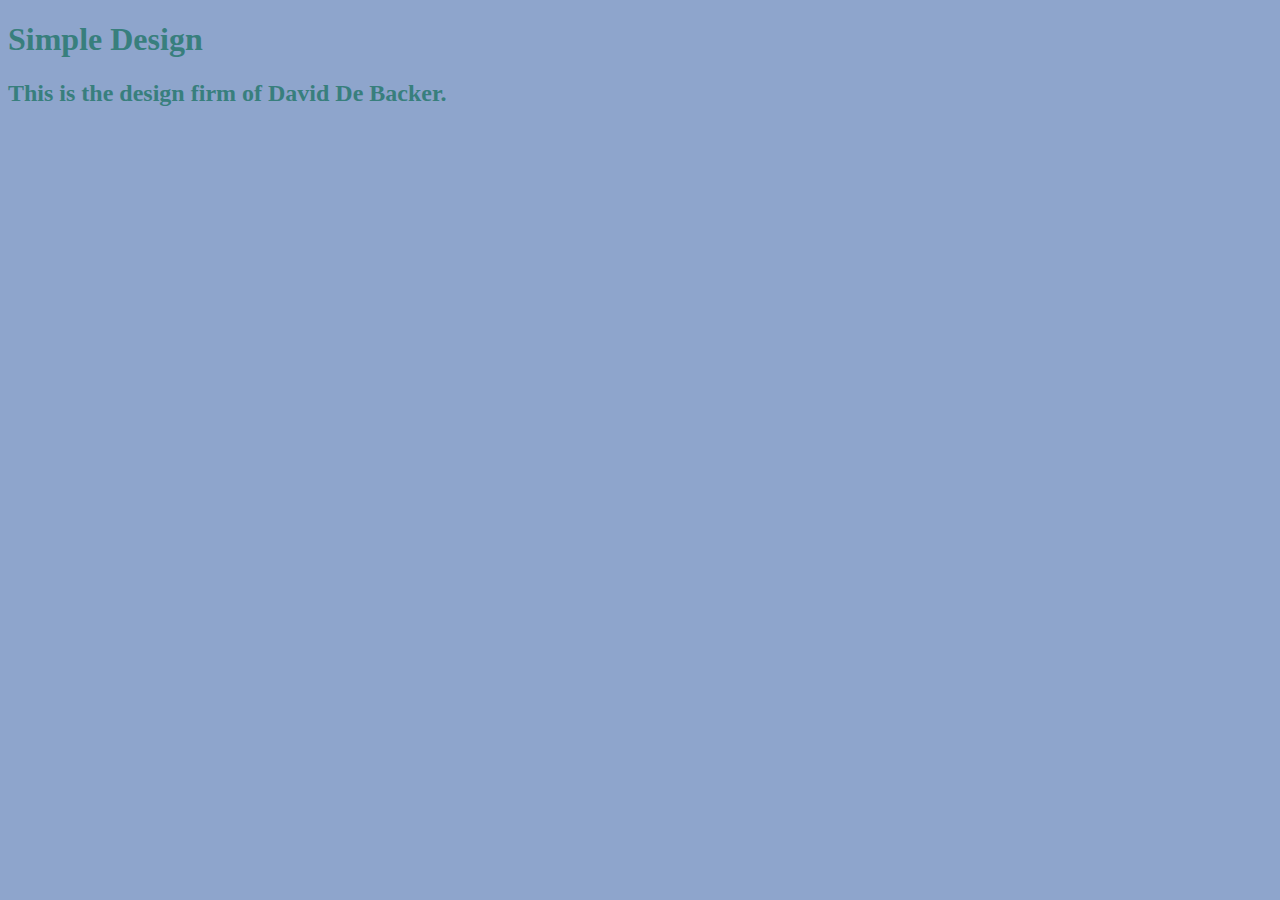
<file: index.html>
<!DOCTYPE html>  
<html>
	<head>
		<h1>Simple Design</h1>

	</head> 
	<body>
		<link rel="stylesheet" href="style.css">
	
     <h2> This is the design firm of David De Backer.</h2>

	</body>
	
</html>
</file>
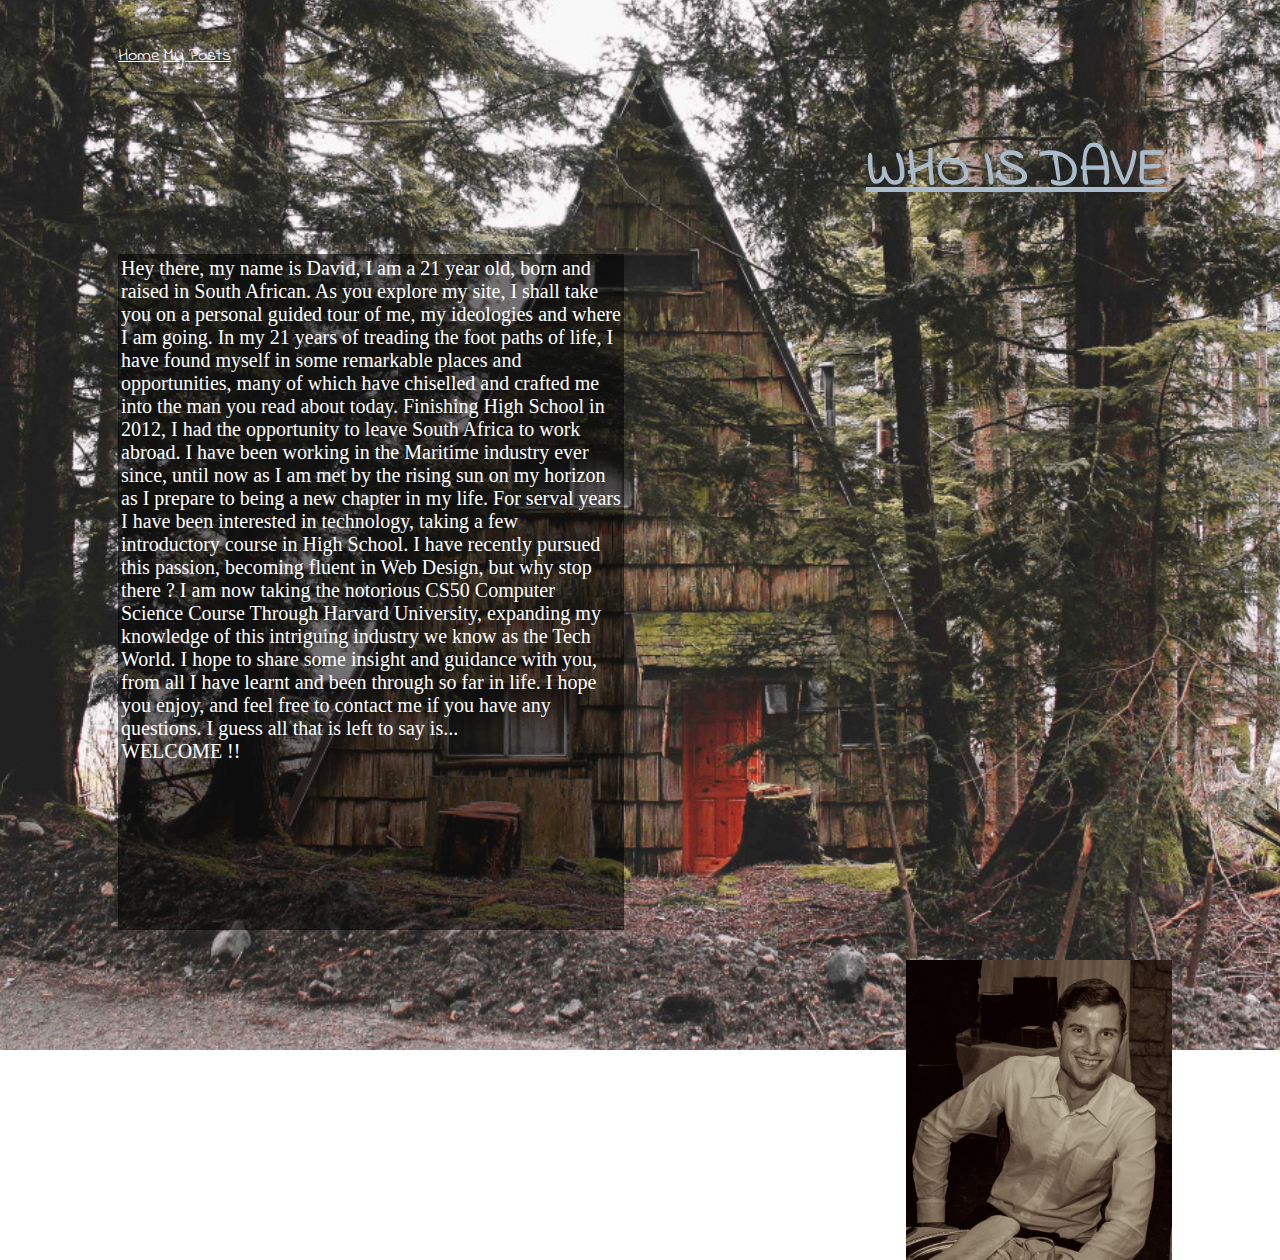
<file: daviddebacker/about.html>
<!DOCTYPE html>
<html>
<head> 
	<title> Who is Dave </title>
		<link rel="stylesheet" href="daviddebacker.css">
		<link href='http://fonts.googleapis.com/css?family=Indie+Flower' rel='stylesheet' type='text/css'>
		<link rel="text" href="daviddebacker.html">
	</head>
	
		<body>
			<nav> 
				<a href="daviddebacker.html">Home</a>
				<a href= "myposts.html">My Posts</a>
			</nav>
			<h1 id="infohead"> Who is Dave </h1>
			<p id="Dave"> Hey there, my name is David, I am a 21 year old, born and raised in South African.
As you explore my site, I shall take you on a personal guided tour of me, my ideologies and where I am going.
In my 21 years of treading the foot paths of life, I have found myself in some remarkable places and opportunities, many of which have chiselled and crafted me into the man you read about today.
Finishing High School in 2012, I had the opportunity to leave South Africa to work abroad. I have been working in the Maritime industry ever since, until now as I am met by the rising sun on my horizon as I prepare to being a new chapter in my life.
For serval years I have been interested in technology, taking a few introductory course in High School. I have recently pursued this passion, becoming fluent in Web Design, but why stop there ? I am now taking the notorious CS50 Computer Science Course Through Harvard University, expanding my knowledge of this intriguing industry we know as the Tech World.
I hope to share some insight and guidance with you, from all I have learnt and been through so far in life. I hope you enjoy, and feel free to contact me if you have any questions.
I guess all that is left to say is... <br>
WELCOME !!</p>

	 <img style="height:auto; width:auto; max-width:300px; max-height:300px;" id="me" src="dave.jpg"> </img>

		</body>

	</html>
</file>
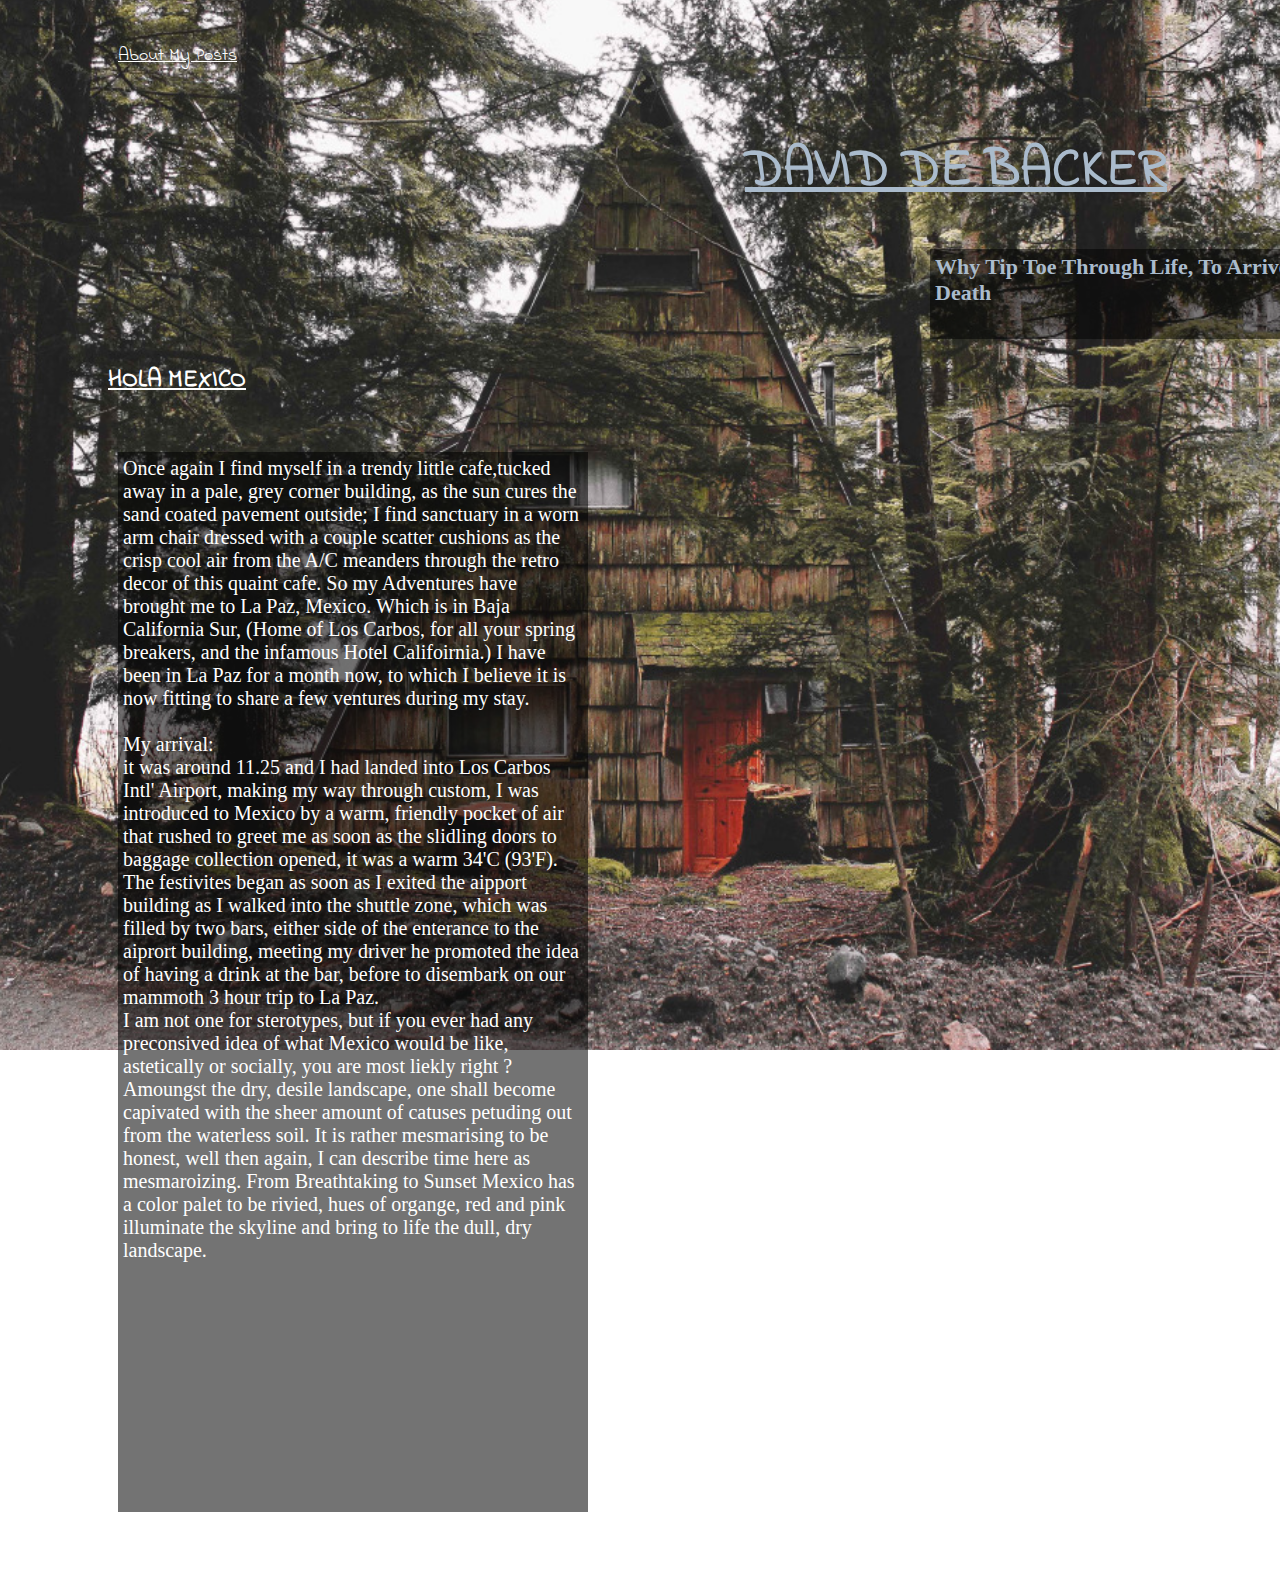
<file: daviddebacker/daviddebacker.html>
<!DOCTYPE html>
<html>
	
	<head>
		<title>David De Backer</title>
		<link rel="stylesheet" href="daviddebacker.css">
		<link href='http://fonts.googleapis.com/css?family=Indie+Flower' rel='stylesheet' type='text/css'>
		<link rel="text" href="mytales.html">
		
		

		
	</head>

		<body>
			<nav> 
			<a href="about.html">About </a> 
            <a href="myposts.html">My Posts </a>
		</nav>
			<h1>David De Backer</h1>
			
		
			
			<p id="intro"> Why Tip Toe Through Life, To Arrive Saftly At Death</p> 


		     <h3>Hola Mexico</h3>
		     
		     <p id="mexico"> Once again I find myself in a trendy little cafe,tucked away in a pale, grey corner building, as the sun cures the sand coated pavement outside; I find sanctuary in a worn arm chair dressed with a couple scatter cushions as the crisp cool air from the A/C meanders through the retro decor of this quaint cafe. So my Adventures have brought me to La Paz, Mexico. Which is in Baja California Sur, (Home of Los Carbos, for all your spring breakers, and the infamous Hotel Califoirnia.)
		     I have been in La Paz for a month now, to which I believe it is now fitting to share a few ventures during my stay. <br>
		     <br>
		     My arrival: <br>
		     it was around 11.25 and I had landed into Los Carbos Intl' Airport, making my way through custom, I was introduced to Mexico by a warm, friendly pocket of air that rushed to greet me as soon as the slidling doors to baggage collection opened, it was a warm 34'C (93'F). The festivites began as soon as I exited the aipport building as I walked into the shuttle zone, which was filled by two bars, either side of the enterance to the aiprort building, meeting my driver he promoted the idea of having a drink at the bar, before to disembark on our mammoth 3 hour trip to La Paz.  
<br>
             I am not one for sterotypes, but if you ever had any preconsived idea of what Mexico would be like, astetically or socially, you are most liekly right ? Amoungst the dry, desile landscape, one shall become capivated with the sheer amount of catuses petuding out from the waterless soil. It is rather mesmarising to be honest, well then again, I can describe time here as mesmaroizing. From Breathtaking to Sunset Mexico has a color palet to be rivied, hues of organge, red and pink illuminate the skyline and bring to life the dull, dry landscape.         
		         </p> 

		       
		       	

		</body>



				<h4 href="www.salboissettphoto.com"> Photo rights to Salboissettphoto.com </h4>

</html>
</file>
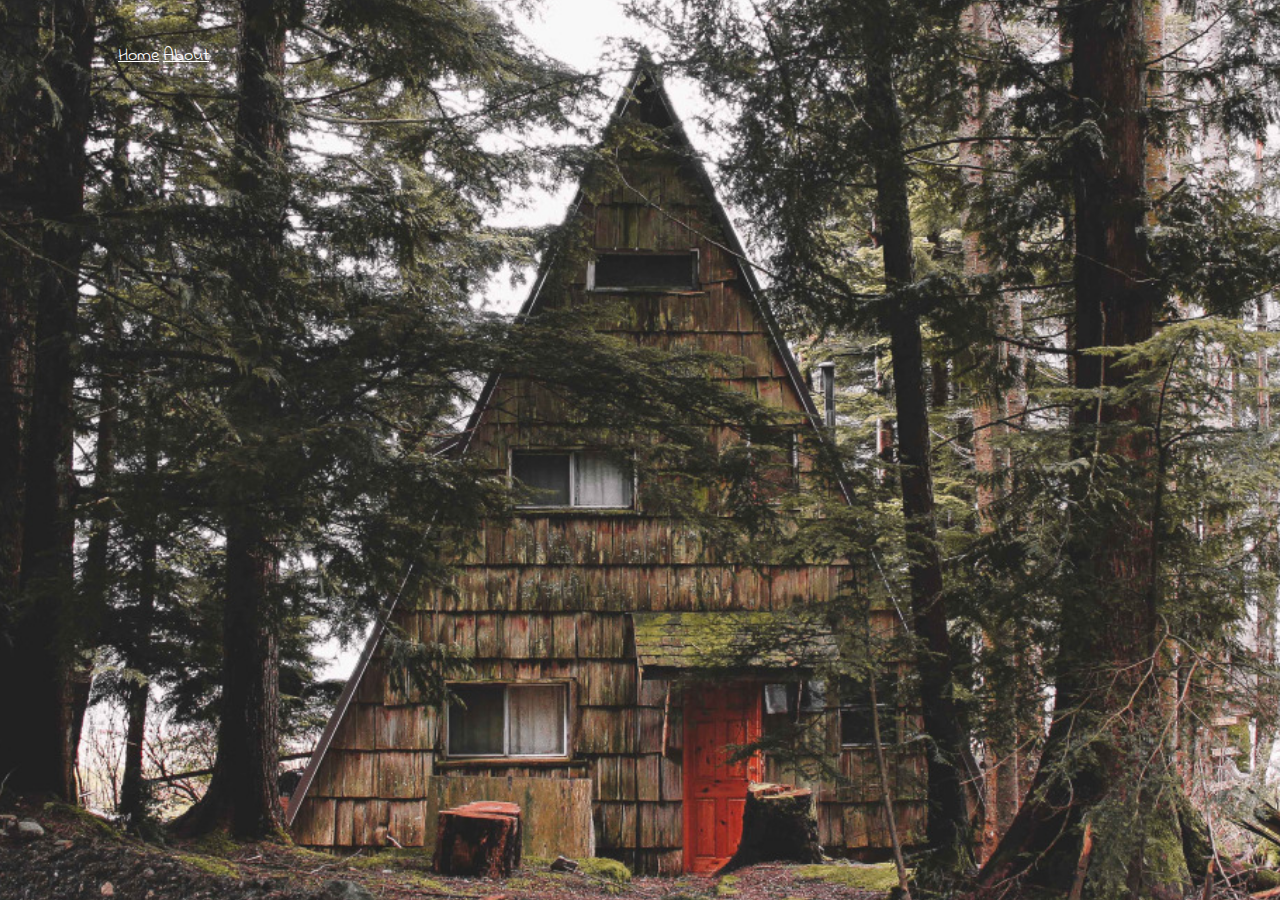
<file: daviddebacker/myposts.html>
<!DOCTYPE html>
<html>
	
	<head>
		<title>My Posts</title>
		<link rel="stylesheet" href="daviddebacker.css">
		<link href='http://fonts.googleapis.com/css?family=Indie+Flower' rel='stylesheet' type='text/css'>
		<link rel="text" href="daviddebacker.html">
	</head>

		<body>
			<nav> 
				<a href="daviddebacker.html">Home</a>
				<a href= "about.html"> About</a>
			</nav>
		</body>
</file>
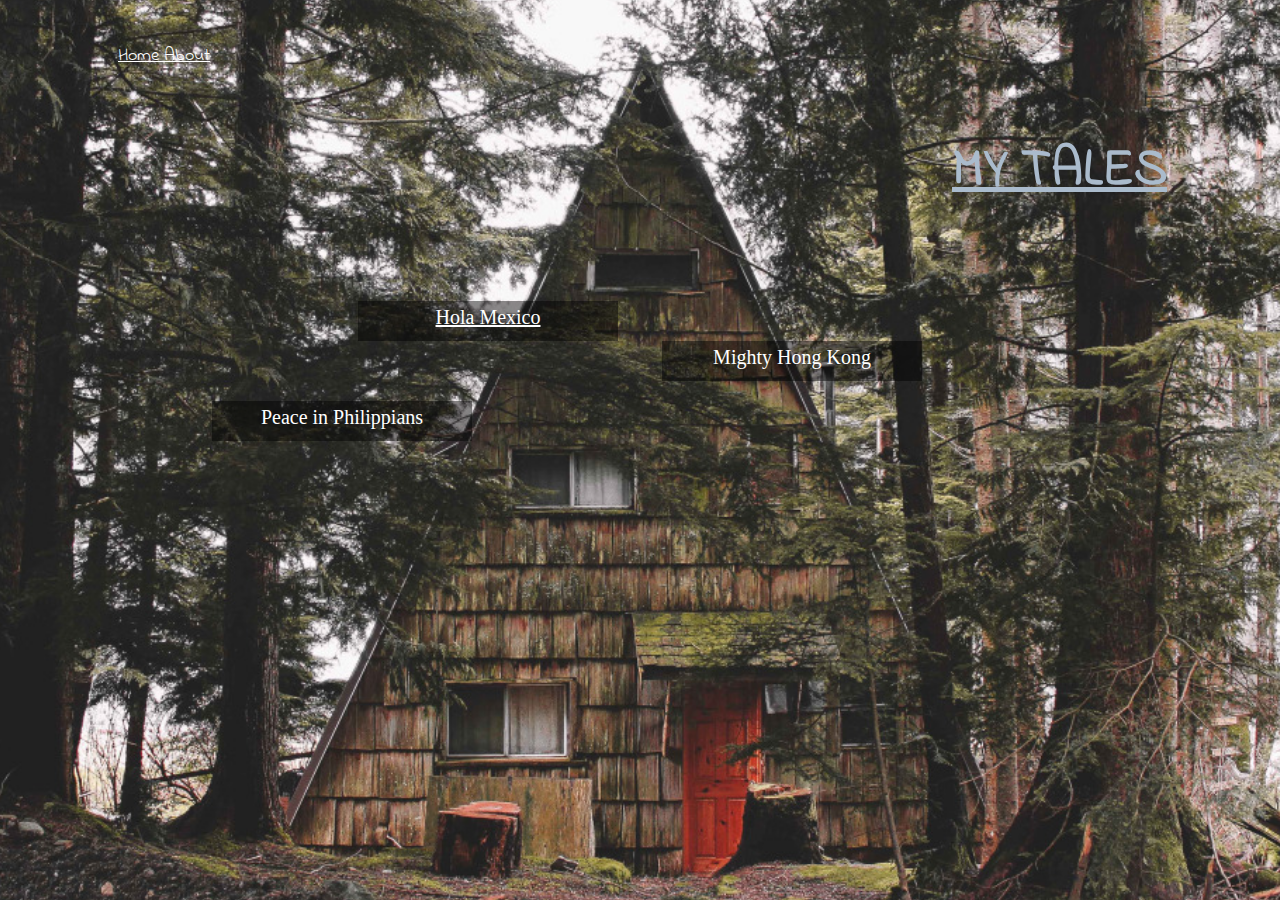
<file: week3/mytale.html>
<!DOCTYPE html>
<html>
	<head> 
		<title>My Tales</title>
		<link rel="stylesheet" href="nomadtravels.css">
		<link href='http://fonts.googleapis.com/css?family=Indie+Flower' rel='stylesheet' type='text/css'>
		<link rel="text" href="nomadtravels.html">
	</head>

		<body>
			<nav>
				<a href="nomadtravels.html">Home </a> 
                <a href="about">About </a>
             </nav>   
            
            	 <h5 id="talehead">My Tales</h5>
          
            	    <a id="block1" href="#h1" alt="link"> Hola Mexico </a>

            	 	<p id="block2">Mighty Hong Kong</p>

            	 	<p id="block3">Peace in Philippians</p>

            	


		</body>
		
</html>
</file>
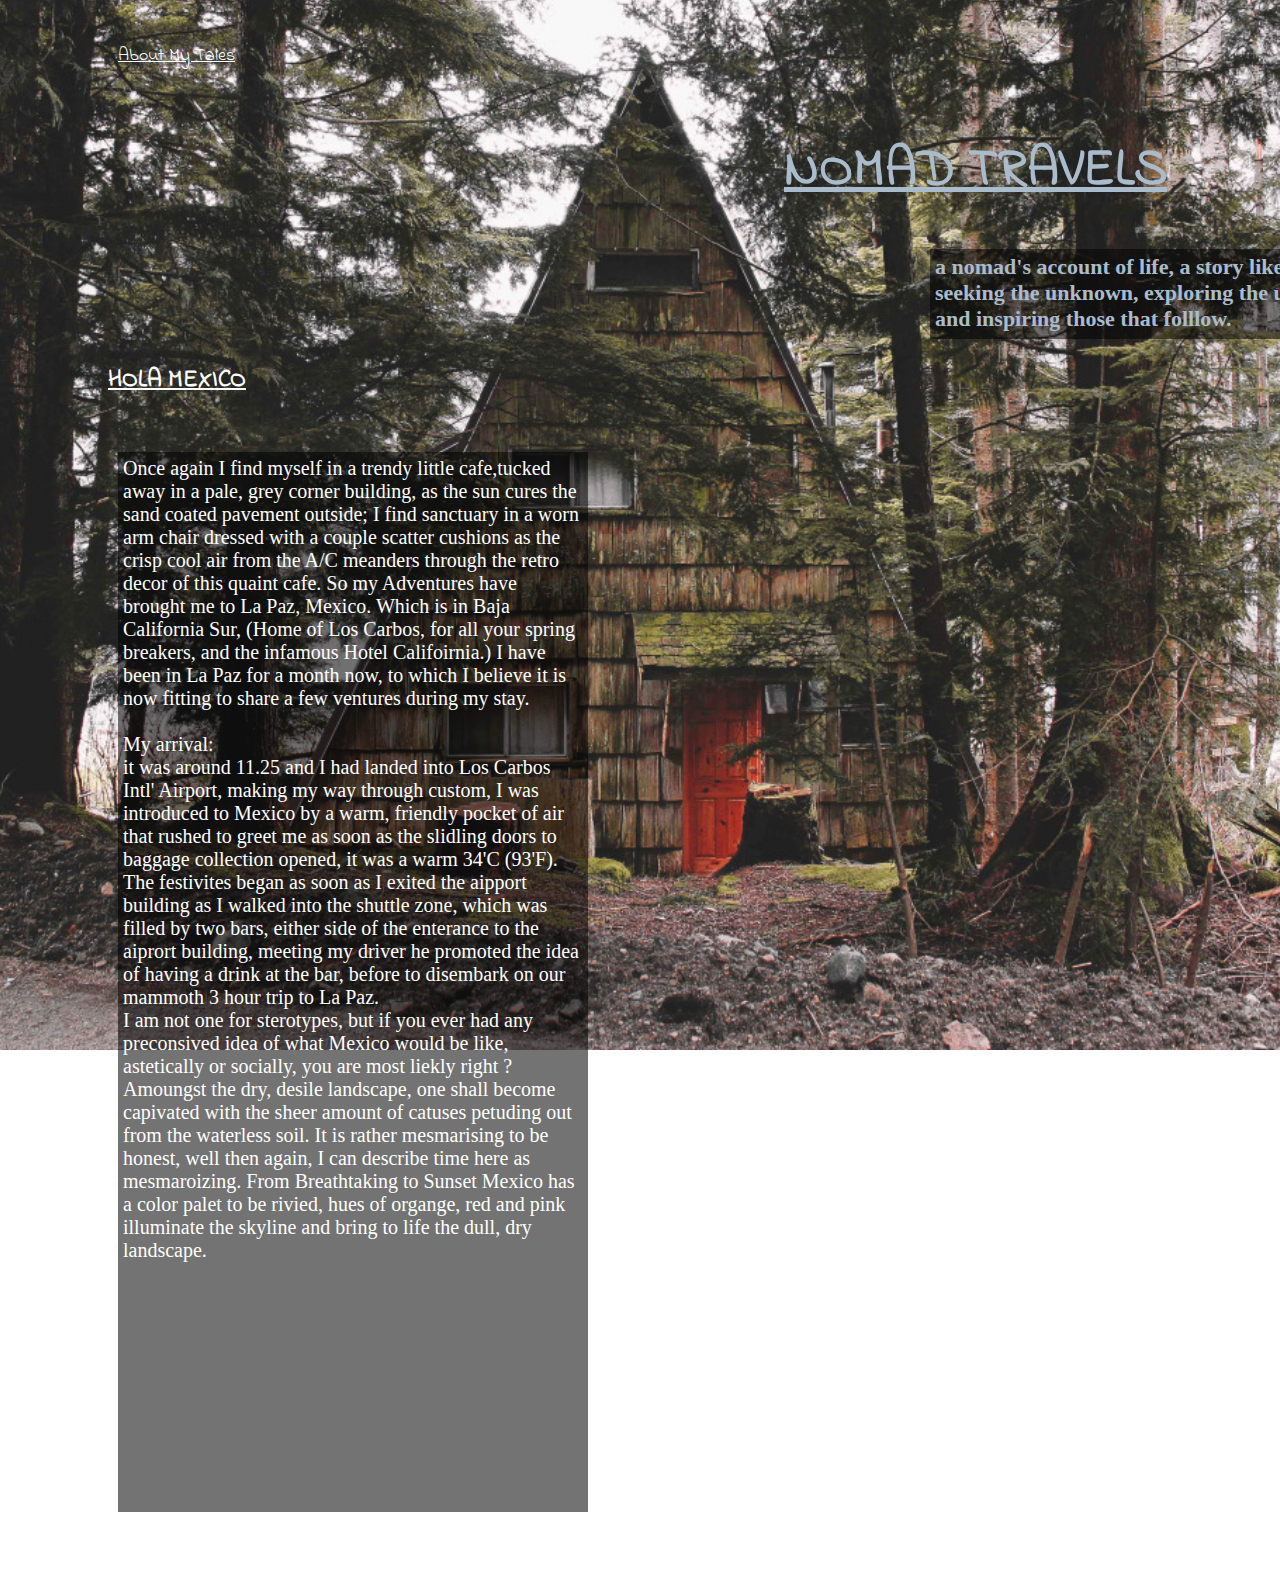
<file: week3/nomadtravels.html>
<!DOCTYPE html>
<html>
	
	<head>
		<title>The Nomad Traveller</title>
		<link rel="stylesheet" href="nomadtravels.css">
		<link href='http://fonts.googleapis.com/css?family=Indie+Flower' rel='stylesheet' type='text/css'>
		<link rel="text" href="mytales.html">
		
		

		
	</head>

		<body>
			<nav> 
			<a href="About">About </a> 
            <a href="mytale.html">My Tales </a>
		</nav>
			<h1>Nomad Travels</h1>
			
		
			
			<p id="intro"> a nomad's account of life, a story like no other, seeking the unknown, exploring the uncharted and inspiring those that folllow.</p> 


		     <h3>Hola Mexico</h3>
		     
		     <p id="mexico"> Once again I find myself in a trendy little cafe,tucked away in a pale, grey corner building, as the sun cures the sand coated pavement outside; I find sanctuary in a worn arm chair dressed with a couple scatter cushions as the crisp cool air from the A/C meanders through the retro decor of this quaint cafe. So my Adventures have brought me to La Paz, Mexico. Which is in Baja California Sur, (Home of Los Carbos, for all your spring breakers, and the infamous Hotel Califoirnia.)
		     I have been in La Paz for a month now, to which I believe it is now fitting to share a few ventures during my stay. <br>
		     <br>
		     My arrival: <br>
		     it was around 11.25 and I had landed into Los Carbos Intl' Airport, making my way through custom, I was introduced to Mexico by a warm, friendly pocket of air that rushed to greet me as soon as the slidling doors to baggage collection opened, it was a warm 34'C (93'F). The festivites began as soon as I exited the aipport building as I walked into the shuttle zone, which was filled by two bars, either side of the enterance to the aiprort building, meeting my driver he promoted the idea of having a drink at the bar, before to disembark on our mammoth 3 hour trip to La Paz.  
<br>
             I am not one for sterotypes, but if you ever had any preconsived idea of what Mexico would be like, astetically or socially, you are most liekly right ? Amoungst the dry, desile landscape, one shall become capivated with the sheer amount of catuses petuding out from the waterless soil. It is rather mesmarising to be honest, well then again, I can describe time here as mesmaroizing. From Breathtaking to Sunset Mexico has a color palet to be rivied, hues of organge, red and pink illuminate the skyline and bring to life the dull, dry landscape.         
		         </p> 

		       
		       	

		</body>



				<h4 href="www.salboissettphoto.com"> Photo rights to Salboissettphoto.com </h4>

</html>
</file>
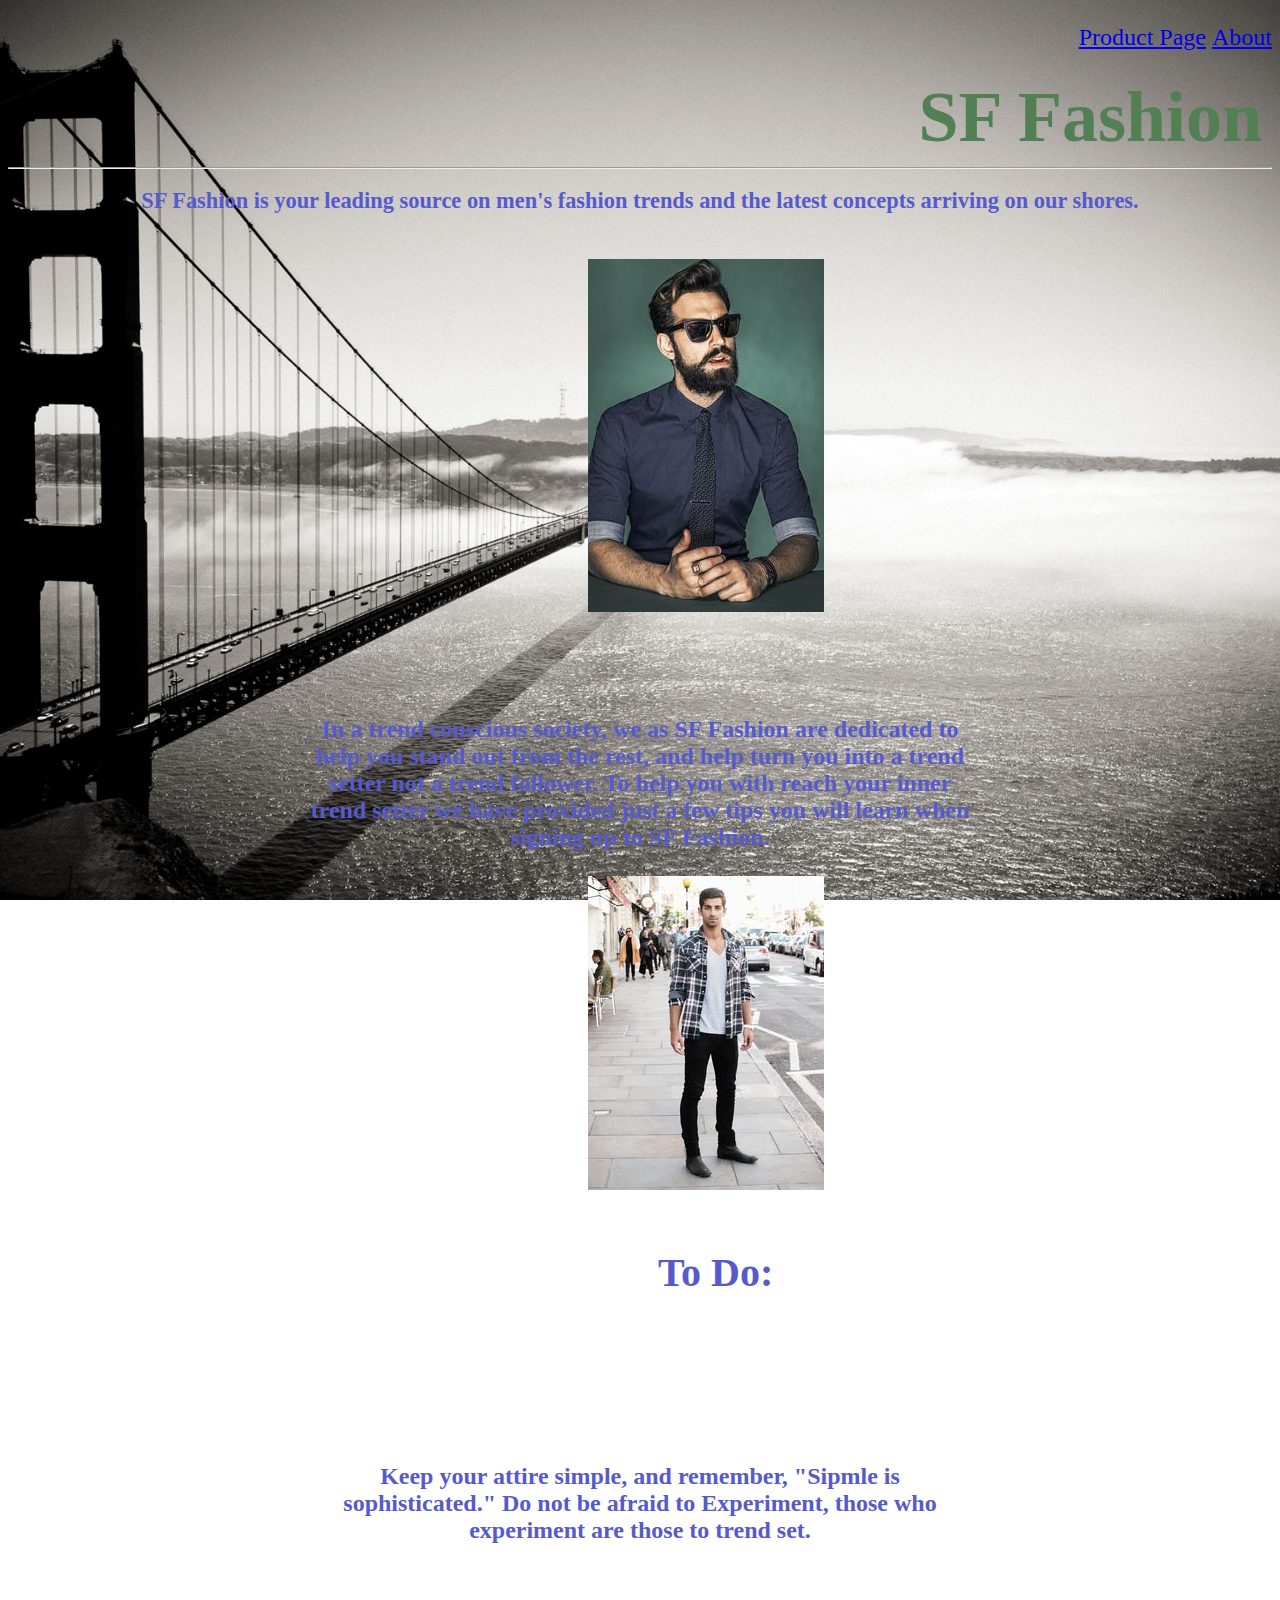
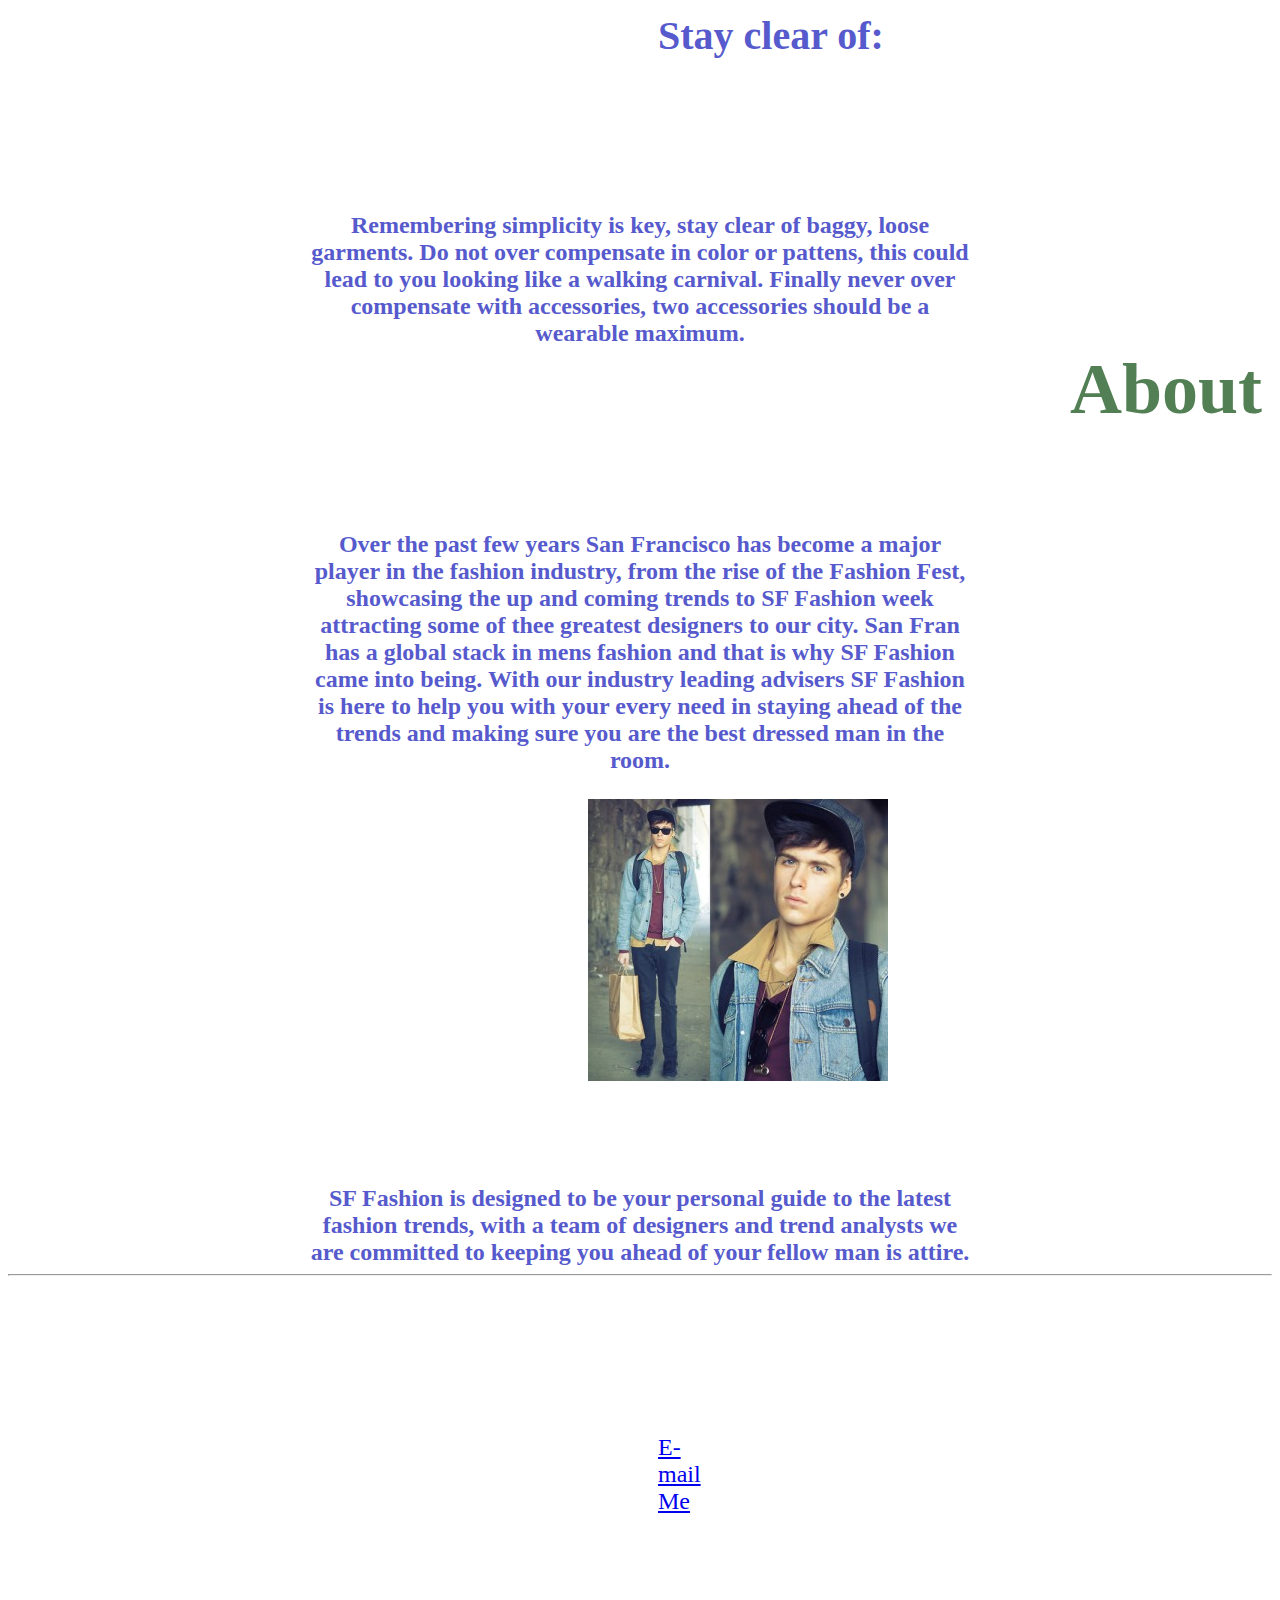
<file: week5/sffashion.html>
<!DOCTYPE html>

<html>

<head>
<link rel="stylesheet" href="sffashion.css">
  	<title>SF Hippie Fashion

</title>

	
		
		</head>


		<body>
<ul>			
	<li><a href="productinfo">Product Page</a></li>
    <li><a href="about">About</a></li>
</ul>

			
<h1>SF Fashion</h1>
<hr>
<h2>SF Fashion is your leading source on men's fashion trends and the latest concepts arriving on our shores.</h2>

<img id="img1" src="hippie2.jpeg"> 

<p> In a trend conscious society, we as SF Fashion are dedicated to help you stand out from the rest, and help turn you into a trend setter not a trend follower. To help you with reach your inner trend setter we have provided just a few tips you will learn when signing up to SF Fashion. </p>

<img id= "img2"src="hippie5.jpg">
<h3>To Do:</h3>
<div id="todo">
    <p>Keep your attire simple, and remember, "Sipmle is sophisticated." Do not be afraid to Experiment, those who experiment are those to trend set.  
   
</div>

<h4>Stay clear of:</h4>

<div id="stayclear">
	<p>Remembering simplicity is key, stay clear of baggy, loose garments. Do not over compensate in color or pattens, this could lead to you looking like a walking carnival. Finally never over compensate with accessories, two accessories should be a wearable maximum. </p>  


	<h5>About</h5>

	<div id="about">
		<p>Over the past few years San Francisco has become a major player in the fashion industry, from the rise of the Fashion Fest, showcasing the up and coming trends to SF Fashion week attracting some of thee greatest designers to our city. San Fran has a global stack in mens fashion and that is why SF Fashion came into being. With our industry leading advisers SF Fashion is here to help you with your every need in staying ahead of the trends and making sure you are the best dressed man in the room. </p> 

		<img id="img3" src="hippie1.jpeg">

		<p>SF Fashion is designed to be your personal guide to the latest fashion trends, with a team of designers and trend analysts we are committed to keeping you ahead of your fellow man is attire. </p>   

</div>




<hr>
<footer> 
	<a href="sf@fashion.com">E-mail Me</a>
	</footer>

 
		</body>


</html>
</file>
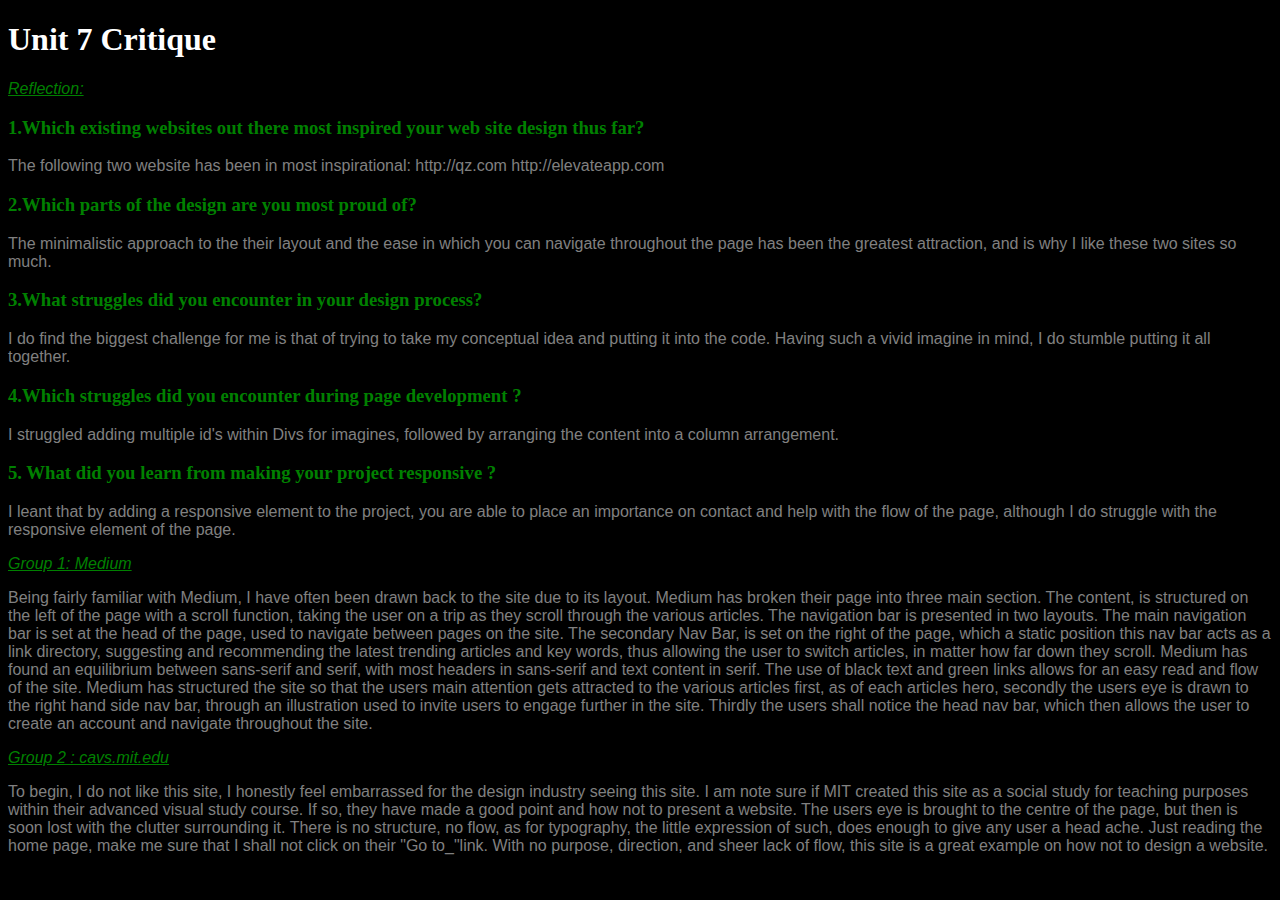
<file: week7/crit.html>
<!DOCTYPE html>

<html>

	<head>
		<link rel="stylesheet" type="text/css" href="crit.css">
	</head>

		<body>
		<h1>Unit 7 Critique</h1>

<header>Reflection:</header>

<h3>1.Which existing websites out there most inspired your web site design thus far?</h3>

<p>The following two website has been in most inspirational: http://qz.com http://elevateapp.com</p>

<h3>2.Which parts of the design are you most proud of?</h3>
<p>The minimalistic approach to the their layout and the ease in which you can navigate throughout the page has been the greatest attraction, and is why I like these two sites so much. </p>

<h3>3.What struggles did you encounter in your design process?</h3>

<p>I do find the biggest challenge for me is that of trying to take my conceptual idea and putting it into the code. Having such a vivid imagine in mind, I do stumble putting it all together. </p>

 <h3>4.Which struggles did you encounter during page development ? </h3>

<p>I struggled adding multiple id's within Divs for imagines, followed by arranging the content into a column arrangement.</p> 

 <h3>5. What did you learn from making your project responsive ?  </h3>

<p>I leant that by adding a responsive element to the project, you are able to place an importance on contact and help with the flow of the page, although I do struggle with the responsive element of the page. </p>



<header>Group 1: Medium</header> 

<p>Being fairly familiar with Medium, I have often been drawn back to the site due to its layout.

Medium has broken their page into three main section. 
The content, is structured on the left of the page with a scroll function, taking the user on a trip as they scroll through the various articles. The navigation bar is presented in two layouts. The main navigation bar is set at the head of the page, used to navigate between pages on the site. The secondary Nav Bar, is set on the right of the page, which a static position this nav bar acts as a link directory, suggesting and recommending the latest trending articles and key words, thus allowing the user to switch articles, in matter how far down they scroll.

Medium has found an equilibrium between sans-serif and serif, 
with most headers in sans-serif and text content in serif. 
The use of black text and green links allows for an easy read and flow of the site. 
Medium has structured the site so that the users main attention gets attracted to the various articles first, as of each articles hero, secondly the users eye is drawn to the right hand side nav bar, through an illustration used to invite users to engage further in the site. Thirdly the users shall notice the head nav bar, which then allows the user to create an account and navigate throughout the site.</p>


<header>Group 2 : cavs.mit.edu</header>

<p>To begin, I do not like this site, I honestly feel embarrassed for the design industry seeing this site. 
I am note sure if MIT created this site as a social study for teaching purposes within their advanced visual study course. If so, they have made a good point and how not to present a website. 

The users eye is brought to the centre of the page, but then is soon lost with the clutter surrounding it. There is no structure, no flow, as for typography, the little expression of such, does enough to give any user a head ache. Just reading the home page, make me sure that I shall not click on their "Go to_"link. 

With no purpose, direction, and sheer lack of flow, this site is a great example on how not to design a website.</p>  

		</Body>


</html>
</file>
<file: style.css>
h1 {
	color:#387F7D;
	
}
h2{
	color:#387F7D;
}
html {background-color: #8EA5CC}
</file>
<file: daviddebacker/daviddebacker.css>
html{
	font-family:'Indie Flower', cursive;
	
	background: url(aframehome.jpeg)no-repeat center center fixed;
	-webkit-background-size: 0-auto;
  -moz-background-size: cover;
  -o-background-size: cover;
  background-size: cover;
	background-position: center;
	background-size: 1800px;
	margin-right: 100px;
	margin-left: 100px;
	margin-top: 25px;
	border: black;

}

nav{display:block;
    padding: 10px;
    float:none;
}

h1{color: #aabbcc;
	font-weight: 900;
	text-transform: uppercase;
	font-size: 52px;
	text-align: right;
	text-decoration: underline;
	margin-top: 50px;
	padding: 5px;
	
}
#intro{ 
	font-family:futura,san-serif;
	color:#aabbcc;
	font-size: 22px;
	font-weight: 555;
	font-style: bold;
	background: rgba(00,00,00,0.5);
	text-align:left;
	margin-top: 10px;
	
	clear:none;

}
p{
	font-family:futura,san-serif;
	font-size: 20px;
	font-weight: 400;
	font-style: bold;
	background: rgba(00,00,00,0.45);
	display:block;
	width: 460px;
	height: 80px;
	text-align: left;
	vertical-align: top;
	padding:5px;
    margin-left: 822px;
    margin-top: 30px;
    color: white;

}
h2{text-decoration: underline;
	color: #aabbcc;
	font-weight: 800;
	text-transform: uppercase;
	font-size: 32px;
}




#mexico{text-align: left;
       color:white;
       margin-left: 10px;
       background: rgba(00,00,00,0.55);
       height:1050px; 
       display: inline-block;
}


h3{text-decoration: underline;
	color: #ffffff;
	font-weight: 900;
	text-transform: uppercase;
	font-size: 24px;
padding: white;}

a{color: black;
	font-size: 18px;
	color: white;
}
h4{position: bottom;
	color: white;
	font-family:futura,san-serif;
	text-align: right;
}

h5{color: #aabbcc;
	font-weight: 900;
	text-transform: uppercase;
	font-size: 52px;
	text-align: right;
	text-decoration: underline;
	margin-top: 50px;
	padding: 5px;

}
#block1{ font-family:futura,san-serif;
    color:white;
	font-size: 20px;
	font-weight: 400;
	font-style: bold;
	background: rgba(00,00,00,0.45);
	display:block;
	width: 250px;
	height: 30px;
	text-align: center;
	vertical-align: top;
	padding:5px;
    margin-left: 250px;
    margin-top: 0px;
 }

 #block2{font-family:futura,san-serif;
    color:white;
	font-size: 20px;
	font-weight: 400;
	font-style: bold;
	background: rgba(00,00,00,0.45);
	display:block;
	width: 250px;
	height: 30px;
	text-align: center;
	vertical-align: top;
	padding:5px;
    margin-right: 250px;
    margin-top: 0px;
    float:right;

 }

#block3{font-family:futura,san-serif;
    color:white;
	font-size: 20px;
	font-weight: 400;
	font-style: bold;
	background: rgba(00,00,00,0.45);
	display:block;
	width: 250px;
	height: 30px;
	text-align: center;
	vertical-align: top;
	padding:5px;
    margin-right: 700px;
    margin-top: 0px;
    float:right;

}

#Dave{font-family:futura,san-serif;
	  display:inline-block;
	  float: left;
	  padding: 3px;
	  margin-right: 450px;
	  margin-left: 10px;
	  margin-top: 5px;
	  background: rgba(00,00,00,0.55);
	  width:500px;
	  height:670px;
	  border: 3px;
	  clear:both;




}
#me{margin-left: 650px;
	position: right;
	margin-top: 10px;
	
	float:right;
	clear: both;
	display:block;
	}
</file>
<file: week3/nomadtravels.css>
html{
	font-family:'Indie Flower', cursive;
	
	background: url(aframehome.jpeg)no-repeat center center fixed;
	-webkit-background-size: 0-auto;
  -moz-background-size: cover;
  -o-background-size: cover;
  background-size: cover;
	background-position: center;
	background-size: 1800px;
	margin-right: 100px;
	margin-left: 100px;
	margin-top: 25px;
	border: black;

}

nav{display:block;
    padding: 10px;
    float:none;
}

h1{color: #aabbcc;
	font-weight: 900;
	text-transform: uppercase;
	font-size: 52px;
	text-align: right;
	text-decoration: underline;
	margin-top: 50px;
	padding: 5px;
	
}
#intro{ 
	font-family:futura,san-serif;
	color:#aabbcc;
	font-size: 22px;
	font-weight: 555;
	font-style: bold;
	background: rgba(00,00,00,0.5);
	text-align:left;
	margin-top: 10px;
	
	clear:none;

}
p{
	font-family:futura,san-serif;
	font-size: 20px;
	font-weight: 400;
	font-style: bold;
	background: rgba(00,00,00,0.45);
	display:block;
	width: 460px;
	height: 80px;
	text-align: left;
	vertical-align: top;
	padding:5px;
    margin-left: 822px;
    margin-top: 30px;

}
h2{text-decoration: underline;
	color: #aabbcc;
	font-weight: 800;
	text-transform: uppercase;
	font-size: 32px;
}




#mexico{text-align: left;
       color:white;
       margin-left: 10px;
       background: rgba(00,00,00,0.55);
       height:1050px; 
       display: inline-block;
}


h3{text-decoration: underline;
	color: #ffffff;
	font-weight: 900;
	text-transform: uppercase;
	font-size: 24px;
padding: white;}

a{color: black;
	font-size: 18px;
	color: white;
}
h4{position: bottom;
	color: white;
	font-family:futura,san-serif;
	text-align: right;
}

h5{color: #aabbcc;
	font-weight: 900;
	text-transform: uppercase;
	font-size: 52px;
	text-align: right;
	text-decoration: underline;
	margin-top: 50px;
	padding: 5px;

}
#block1{ font-family:futura,san-serif;
    color:white;
	font-size: 20px;
	font-weight: 400;
	font-style: bold;
	background: rgba(00,00,00,0.45);
	display:block;
	width: 250px;
	height: 30px;
	text-align: center;
	vertical-align: top;
	padding:5px;
    margin-left: 250px;
    margin-top: 0px;
 }

 #block2{font-family:futura,san-serif;
    color:white;
	font-size: 20px;
	font-weight: 400;
	font-style: bold;
	background: rgba(00,00,00,0.45);
	display:block;
	width: 250px;
	height: 30px;
	text-align: center;
	vertical-align: top;
	padding:5px;
    margin-right: 250px;
    margin-top: 0px;
    float:right;

 }

#block3{font-family:futura,san-serif;
    color:white;
	font-size: 20px;
	font-weight: 400;
	font-style: bold;
	background: rgba(00,00,00,0.45);
	display:block;
	width: 250px;
	height: 30px;
	text-align: center;
	vertical-align: top;
	padding:5px;
    margin-right: 700px;
    margin-top: 0px;
    float:right;

}

#
</file>
<file: week5/sffashion.css>
html{ background: url(goldern.jpeg) no-repeat center center fixed; 
  -webkit-background-size: 0-auto;
  -moz-background-size: cover;
  -o-background-size: cover;
  background-size: cover;

}

 


   
ul{text-align: right;
color: #527F54;
font-size: 24px;
position: inherit;

}
li{display: inline;}

h1{color:#527F54;
  text-align: right;
  padding-top: 1px;
  padding-right:10px;
  text-indent: 18px;
  margin:0px;
  font-size: 72px;
  font-family: 'Courgette', cursive;
}

h2{text-align: center;
  color: #565ACC;
  font-weight: 600;
  font-size: 1.4em;
  font-family: 'Courgette', cursive;
  padding: 0.9px;

  }

  #img1{content: center;
    padding-left: 580px;
    padding-top: 25px;


    }

p{padding-top: 100px;
  padding-left: 300px;
  padding-right: 300px;
  font-size: 24px;
  color: #565ACC;
  font-weight: 700;
  font-family:'Courgette', cursive; 
  text-align: center;
  margin: auto;}  

  #img2{content: center;
    padding-left: 580px;
    padding-top: 25px;}  

  #todo{display: inline;
         padding-left:600px;
         padding-top: 01px;
         padding-bottom: 5px;
         border: 1px;
         color:#565ACC;
         font-size: 24px;}  

h3{display: block;
         padding-left:650px;
         padding-top: 15px;
         padding-bottom: 0px;
         color:#565ACC;
         font-size: 2.5em;
        
       }

h4{block;
         padding-left:650px;
         padding-top: 15px;
         padding-bottom: 0px;
         color:#565ACC;
         font-size: 2.5em;} 

h5{color:#527F54;
  text-align: right;
  padding-top: 1px;
  padding-right:10px;
  text-indent: 18px;
  margin:0px;
  font-size: 72px;
  font-family: 'Courgette', cursive;} 

  #img3{content: center;
    padding-left: 580px;
    padding-top: 25px;}         





footer{block;
         padding-left:650px;
         padding-top: 150px;
         padding-bottom: 150px;
         padding-right: 650px;
         color: grey;
         font-size: 1.5em}
</file>
<file: week7/crit.css>
html{color: white;
	background: black;
}
header{font-family: sans-serif;
	   font-weight: 300;
	   color: green;
	   font-style: italic;
	   text-decoration: underline;

}

h2{


}

h3{color:green;

}


p{font-family:sans-serif, arial;
	font-weight: 100;
	color: grey;

}
</file>
